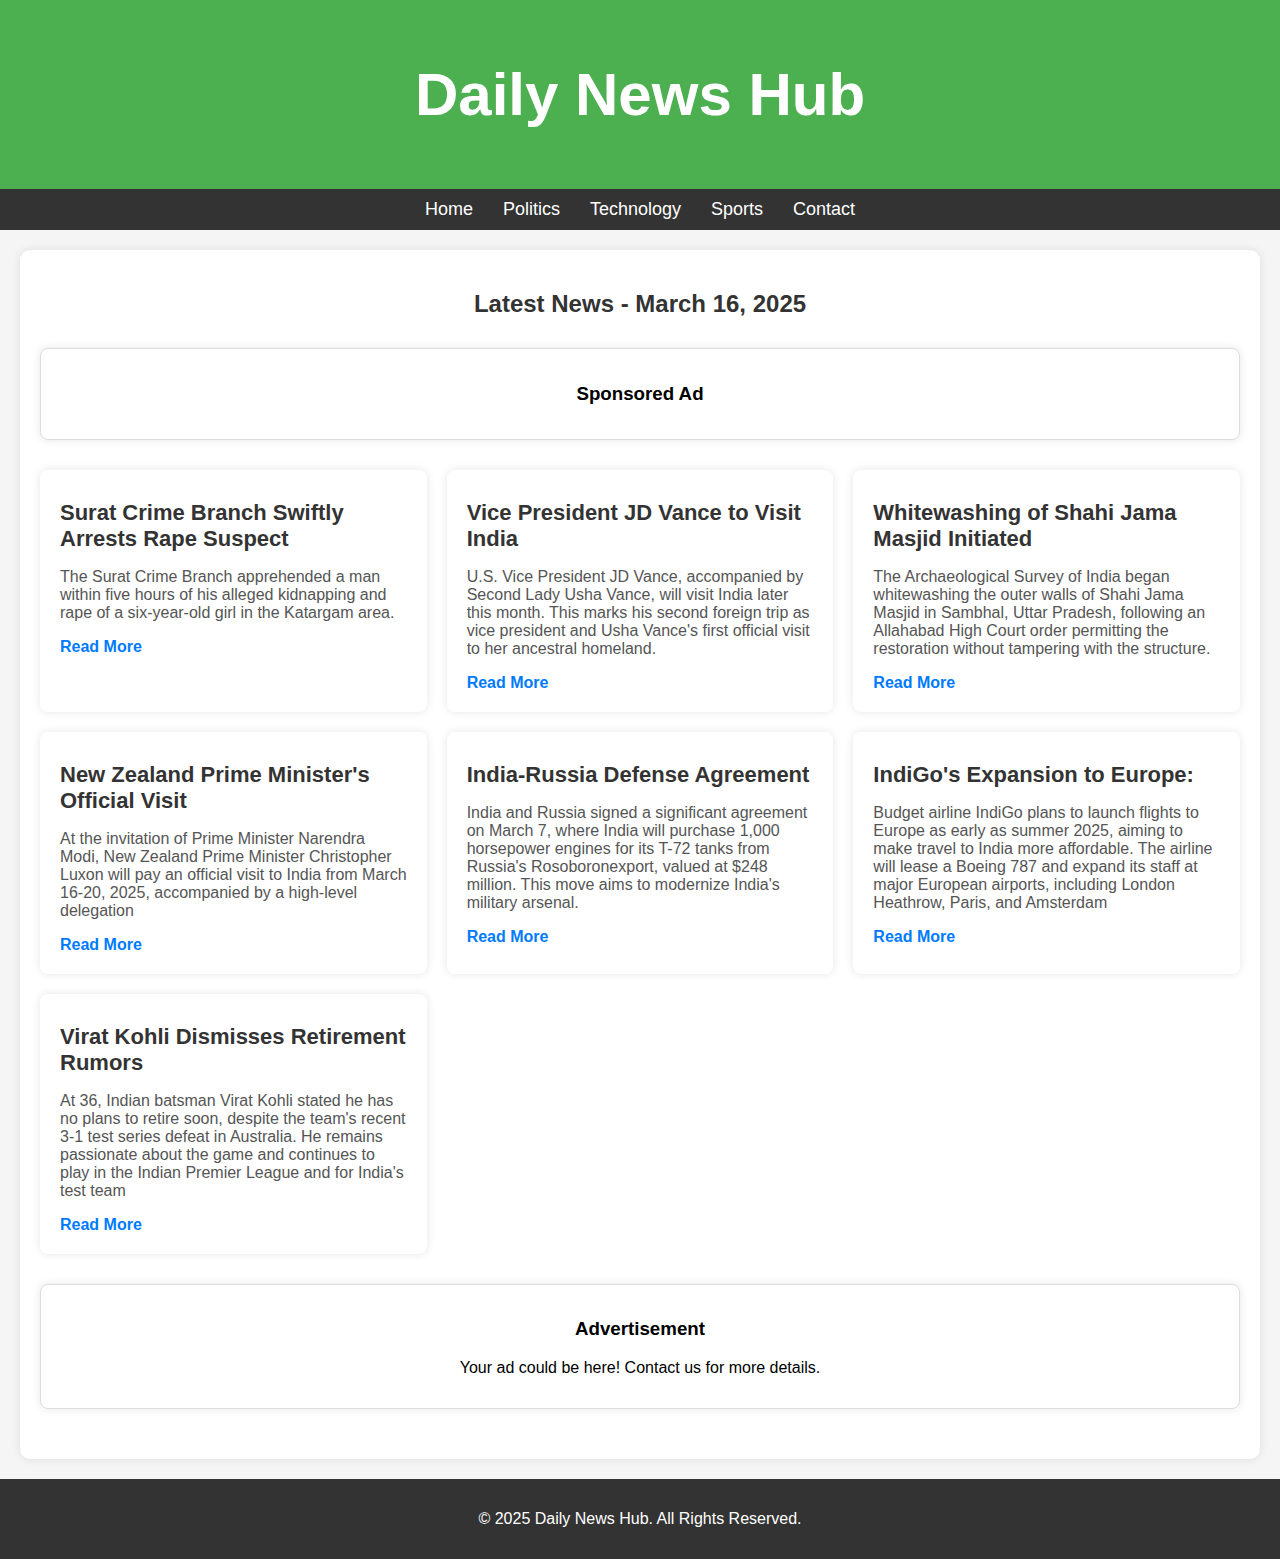
<file: index.html>
<!DOCTYPE html>
<html lang="en">
<head>
    <meta charset="UTF-8">
    <meta name="viewport" content="width=device-width, initial-scale=1.0">
    <title>Daily News Hub</title>
    <style>
        body {
            font-family: Arial, sans-serif;
            margin: 0;
            padding: 0;
            background-color: #f5f5f5;
            display: flex;
            flex-direction: column;
            min-height: 100vh;
        }
        header {
            background-color: #4CAF50;
            color: white;
            text-align: center;
            padding: 20px 0;
            font-size: 30px;
            font-weight: bold;
        }
        nav {
            display: flex;
            justify-content: center;
            background-color: #333;
            padding: 10px 0;
        }
        nav a {
            color: white;
            text-decoration: none;
            margin: 0 15px;
            font-size: 18px;
            transition: 0.3s;
        }
        nav a:hover {
            text-decoration: underline;
        }
        main {
            max-width: 1200px;
            margin: 20px auto;
            padding: 20px;
            background-color: white;
            box-shadow: 0 0 10px rgba(0, 0, 0, 0.1);
            border-radius: 10px;
            flex: 1;
        }
        .news-container {
            display: grid;
            grid-template-columns: repeat(auto-fit, minmax(300px, 1fr));
            gap: 20px;
        }
        .news-item {
            background: #fff;
            padding: 20px;
            border-radius: 8px;
            box-shadow: 0 0 10px rgba(0, 0, 0, 0.1);
            transition: 0.3s;
            overflow: hidden;
        }
        .news-item:hover {
            transform: scale(1.05);
            box-shadow: 0 0 15px rgba(0, 0, 0, 0.2);
        }
        .news-item h3 {
            margin: 10px 0;
            color: #333;
            font-size: 22px;
        }
        .news-item p {
            color: #555;
            font-size: 16px;
        }
        .news-item a {
            text-decoration: none;
            color: #007bff;
            font-weight: bold;
        }
        .news-item a:hover {
            color: #0056b3;
        }
        .ad-container {
            text-align: center;
            margin: 30px 0;
            padding: 15px;
            background: #fff;
            border: 1px solid #ddd;
            box-shadow: 0 0 10px rgba(0, 0, 0, 0.1);
            border-radius: 8px;
        }
        footer {
            text-align: center;
            background-color: #333;
            color: white;
            padding: 15px 0;
            margin-top: auto;
        }
    </style>
</head>
<body>

    <header>
        <h1>Daily News Hub</h1>
    </header>

    <nav>
        <a href="index.html">Home</a>
        <a href="news/politics.html">Politics</a>
        <a href="news/tech.html">Technology</a>
        <a href="news/sports.html">Sports</a>
        <!-- <a href="news/business.html">Business</a>
        <a href="news/entertainment.html">Entertainment</a>
        <a href="news/health.html">Health</a>
        <a href="news/science.html">Science</a>
        <a href="news/world.html">World</a>
        <a href="about.html">About</a> -->
        <a href="news/contact.html">Contact</a>
    </nav>

    <main>
        <h2 style="color: #333; text-align: center;">Latest News - March 16, 2025</h2>

        <div class="ad-container">
            <h3>Sponsored Ad</h3>
            <script async="async" data-cfasync="false" src="//pl26116415.effectiveratecpm.com/f98de1092e760c1e82521618a1c55707/invoke.js"></script>
            <div id="container-f98de1092e760c1e82521618a1c55707"></div> 
            
        </div>


        <div class="news-container">
            <div class="news-item">
                <h3>Surat Crime Branch Swiftly Arrests Rape Suspect</h3>
                <p>The Surat Crime Branch apprehended a man within five hours of his alleged kidnapping and rape of a six-year-old girl in the Katargam area.</p>
                <a href="https://indianexpress.com/article/cities/ahmedabad/minor-rape-and-kidnapping-surat-crime-branch-nabs-accused-within-five-hours-of-crime-9888110/?utm_source=chatgpt.com">Read More</a>
            </div>
            <div class="news-item">
                <h3>Vice President JD Vance to Visit India</h3>
                <p> U.S. Vice President JD Vance, accompanied by Second Lady Usha Vance, will visit India later this month. This marks his second foreign trip as vice president and Usha Vance's first official visit to her ancestral homeland.</p>
                <a href="https://www.politico.com/news/2025/03/11/vance-india-025632?utm_source=chatgpt.com">Read More</a>
            </div>
            <div class="news-item">
                <h3>Whitewashing of Shahi Jama Masjid Initiated</h3>
                <p>The Archaeological Survey of India began whitewashing the outer walls of Shahi Jama Masjid in Sambhal, Uttar Pradesh, following an Allahabad High Court order permitting the restoration without tampering with the structure.</p>
                <a href="https://www.hindustantimes.com/india-news/india-news-live-breaking-updates-on-politics-economy-crime-today-march-16-2025-101742077258440.html?utm_source=chatgpt.com">Read More</a>
            </div>
            <div class="news-item">
                <h3>New Zealand Prime Minister's Official Visit</h3>
                <p>At the invitation of Prime Minister Narendra Modi, New Zealand Prime Minister Christopher Luxon will pay an official visit to India from March 16-20, 2025, accompanied by a high-level delegation</p>
                <a href="https://www.mea.gov.in/press-releases.htm?dtl%2F39139%2FOfficial_Visit_of_Prime_Minister_of_New_Zealand_to_India_March_1620_2025=&utm_source=chatgpt.com">Read More</a>
            </div>
            <div class="news-item">
                <h3>India-Russia Defense Agreement</h3>
                <p>India and Russia signed a significant agreement on March 7, where India will purchase 1,000 horsepower engines for its T-72 tanks from Russia's Rosoboronexport, valued at $248 million. This move aims to modernize India's military arsenal.</p>
                <a href="https://as.com/actualidad/sociedad/acuerdo-historico-entre-rusia-e-india-a-pesar-de-la-posicion-del-pais-asiatico-en-la-guerra-n/?utm_source=chatgpt.com">Read More</a>
            </div>
            <div class="news-item">
                <h3>IndiGo's Expansion to Europe:</h3>
                <p>Budget airline IndiGo plans to launch flights to Europe as early as summer 2025, aiming to make travel to India more affordable. The airline will lease a Boeing 787 and expand its staff at major European airports, including London Heathrow, Paris, and Amsterdam</p>
                <a href="https://www.thesun.co.uk/travel/33231299/travel-india-flights-indigo-budget-cheap-holiday/?utm_source=chatgpt.com">Read More</a>
            </div>
            <div class="news-item">
                <h3>Virat Kohli Dismisses Retirement Rumors</h3>
                <p>At 36, Indian batsman Virat Kohli stated he has no plans to retire soon, despite the team's recent 3-1 test series defeat in Australia. He remains passionate about the game and continues to play in the Indian Premier League and for India's test team</p>
                <a href="https://www.reuters.com/sports/cricket/india-batsman-kohli-not-ready-retire-2025-03-16/?utm_source=chatgpt.com">Read More</a>
            </div>
            


            
            
        </div>

        <div class="ad-container">
            <h3>Advertisement</h3>
            <p>Your ad could be here! Contact us for more details.</p>
        </div>
    </main>

    <footer>
        <p>© 2025 Daily News Hub. All Rights Reserved.</p>
    </footer>
    <script>
        if (window.location.pathname.endsWith('.html')) {
            window.history.replaceState(null, null, window.location.pathname.replace('.html', ''));
        }
      </script>
      

</body>
</html>
</file>
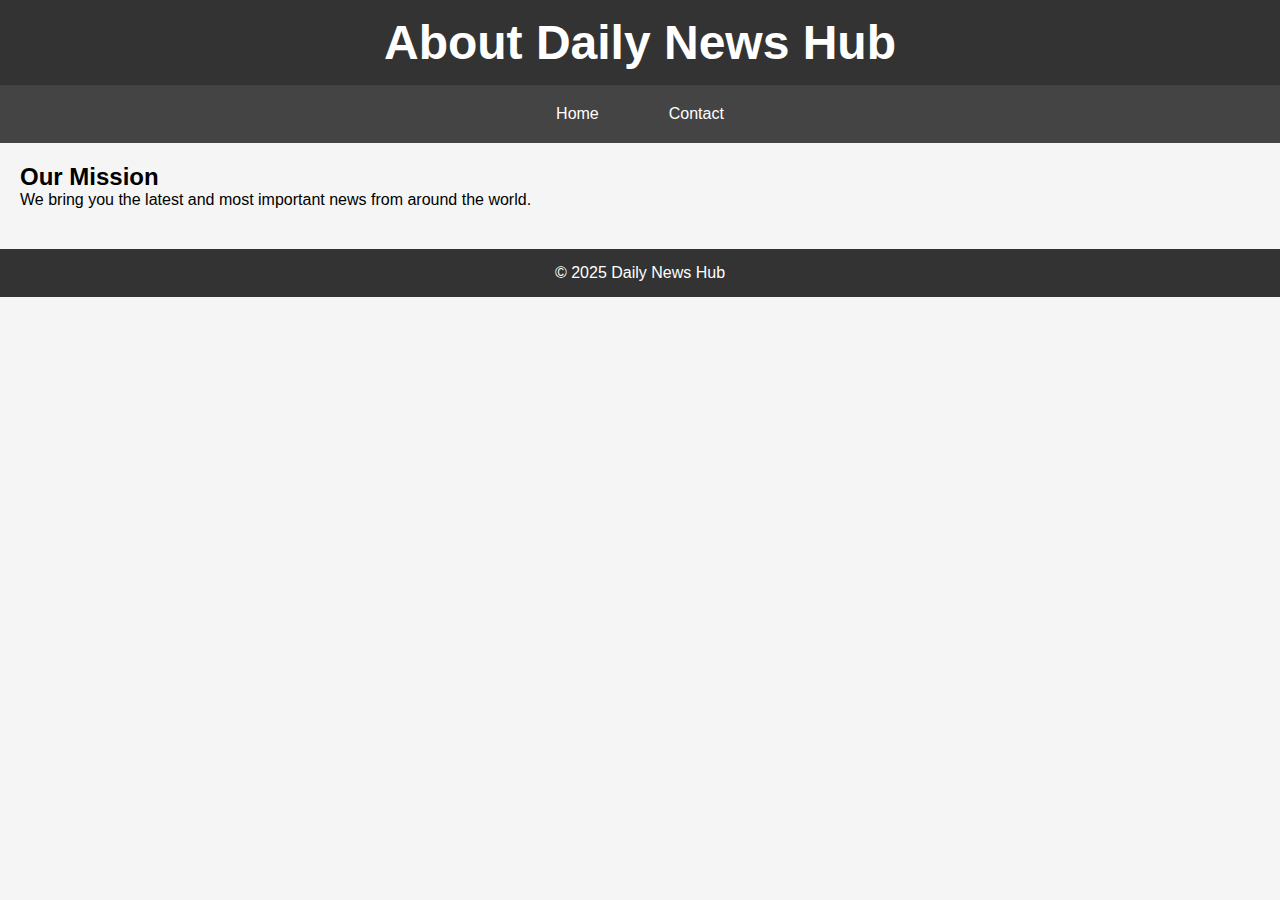
<file: about.html>
<!DOCTYPE html>
<html lang="en">
<head>
    <meta charset="UTF-8">
    <meta name="viewport" content="width=device-width, initial-scale=1.0">
    <title>About Us - Daily News Hub</title>
    <link rel="stylesheet" href="assets/css/style.css">
</head>
<body>
    <header><h1>About Daily News Hub</h1></header>
    <nav>
        <a href="index.html">Home</a>
        <a href="contact.html">Contact</a>
    </nav>
    <section>
        <h2>Our Mission</h2>
        <p>We bring you the latest and most important news from around the world.</p>
    </section>
    <footer>
        <p>&copy; 2025 Daily News Hub</p>
    </footer>
</body>
</html>
</file>
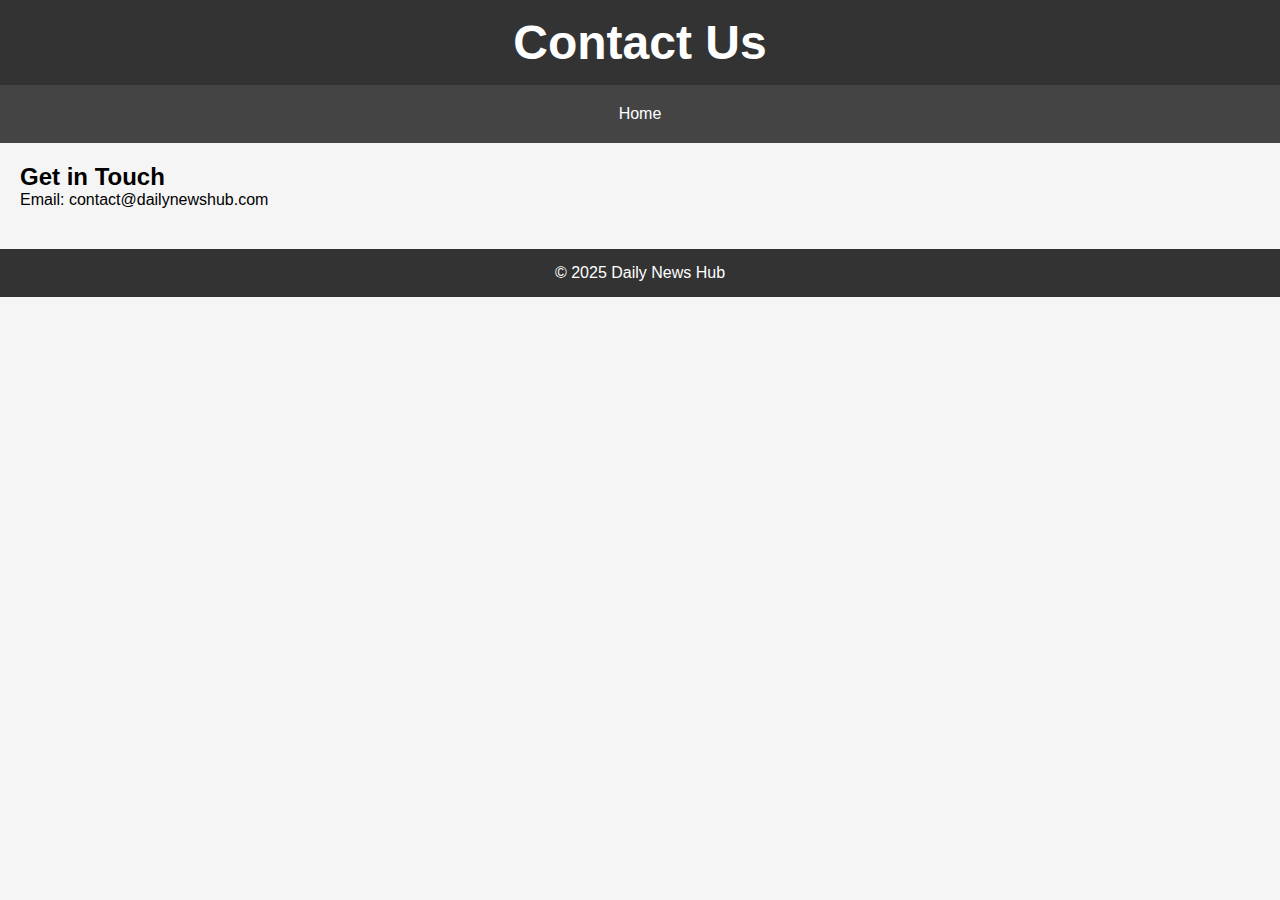
<file: contact.html>
<!DOCTYPE html>
<html lang="en">
<head>
    <meta charset="UTF-8">
    <meta name="viewport" content="width=device-width, initial-scale=1.0">
    <title>Contact Us - Daily News Hub</title>
    <link rel="stylesheet" href="assets/css/style.css">
</head>
<body>
    <header><h1>Contact Us</h1></header>
    <nav><a href="index.html">Home</a></nav>
    <section>
        <h2>Get in Touch</h2>
        <p>Email: contact@dailynewshub.com</p>
    </section>
    <footer>&copy; 2025 Daily News Hub</footer>
</body>
</html>
</file>
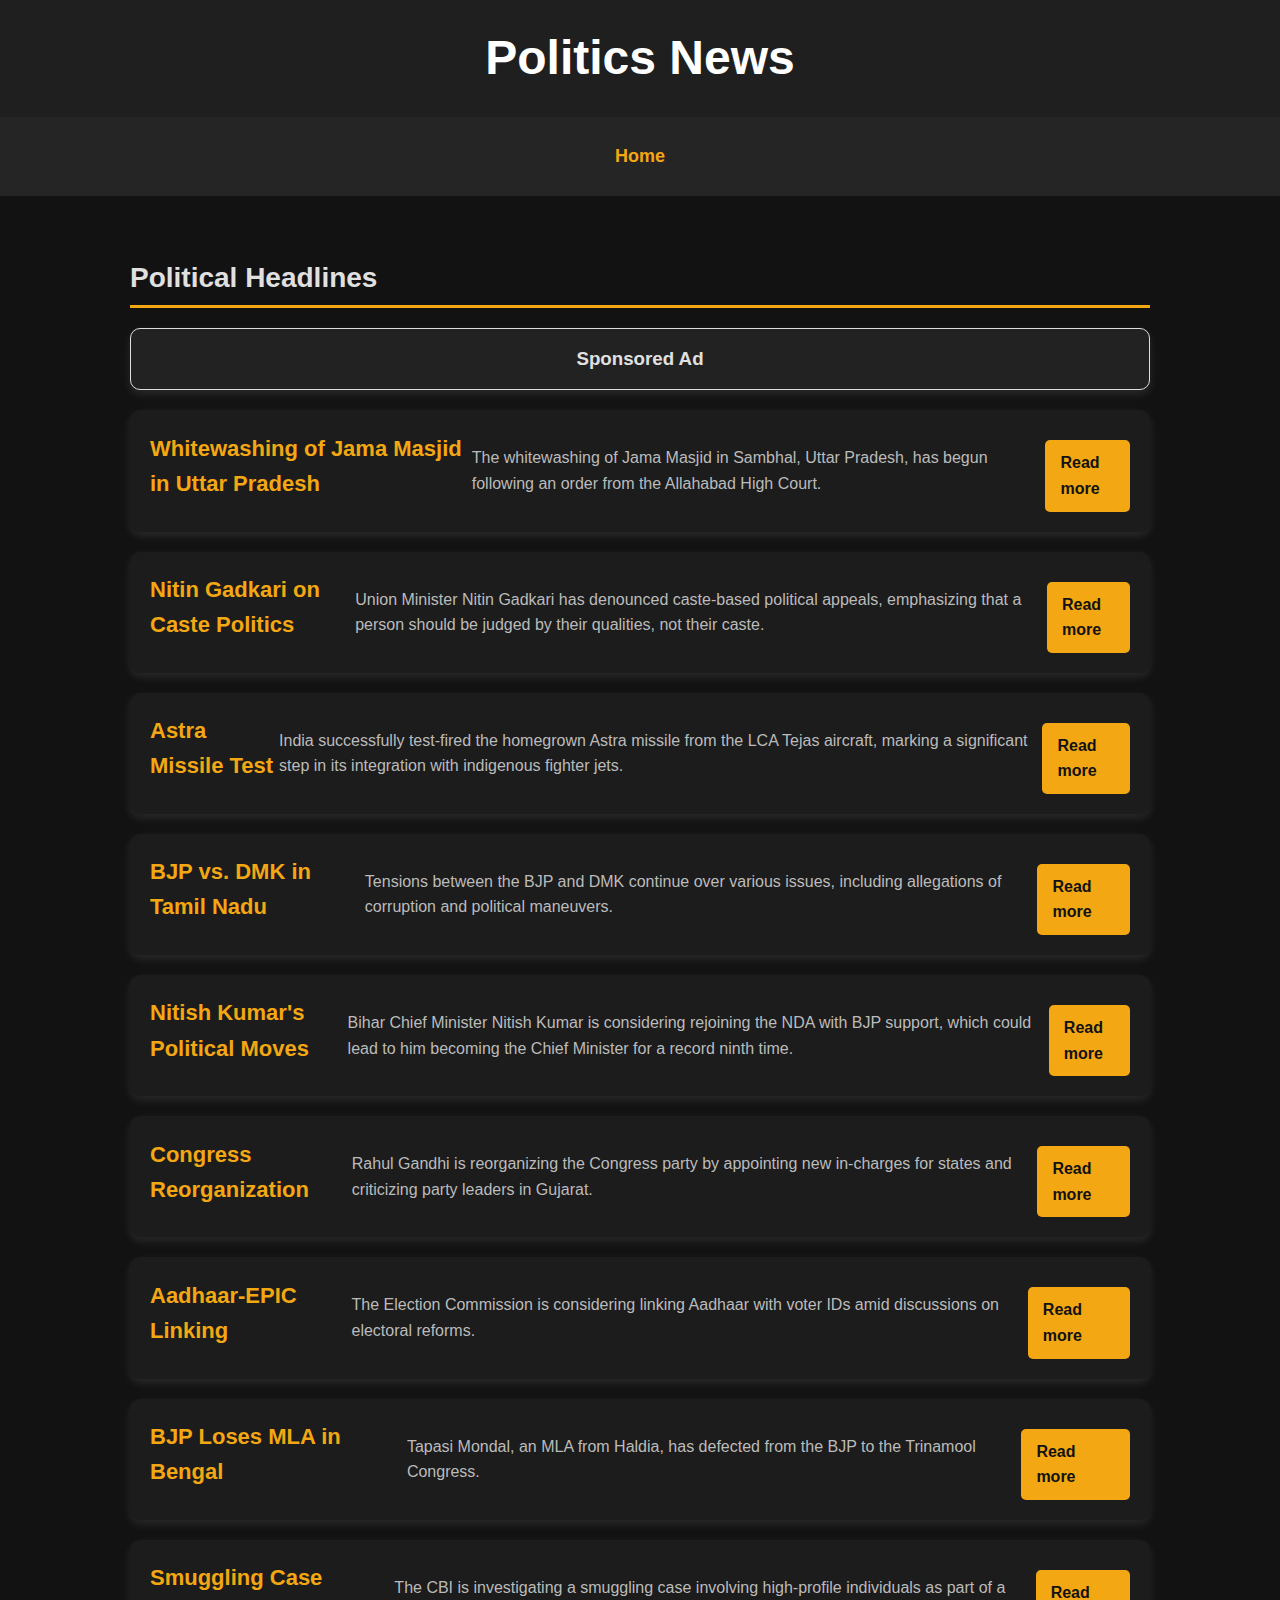
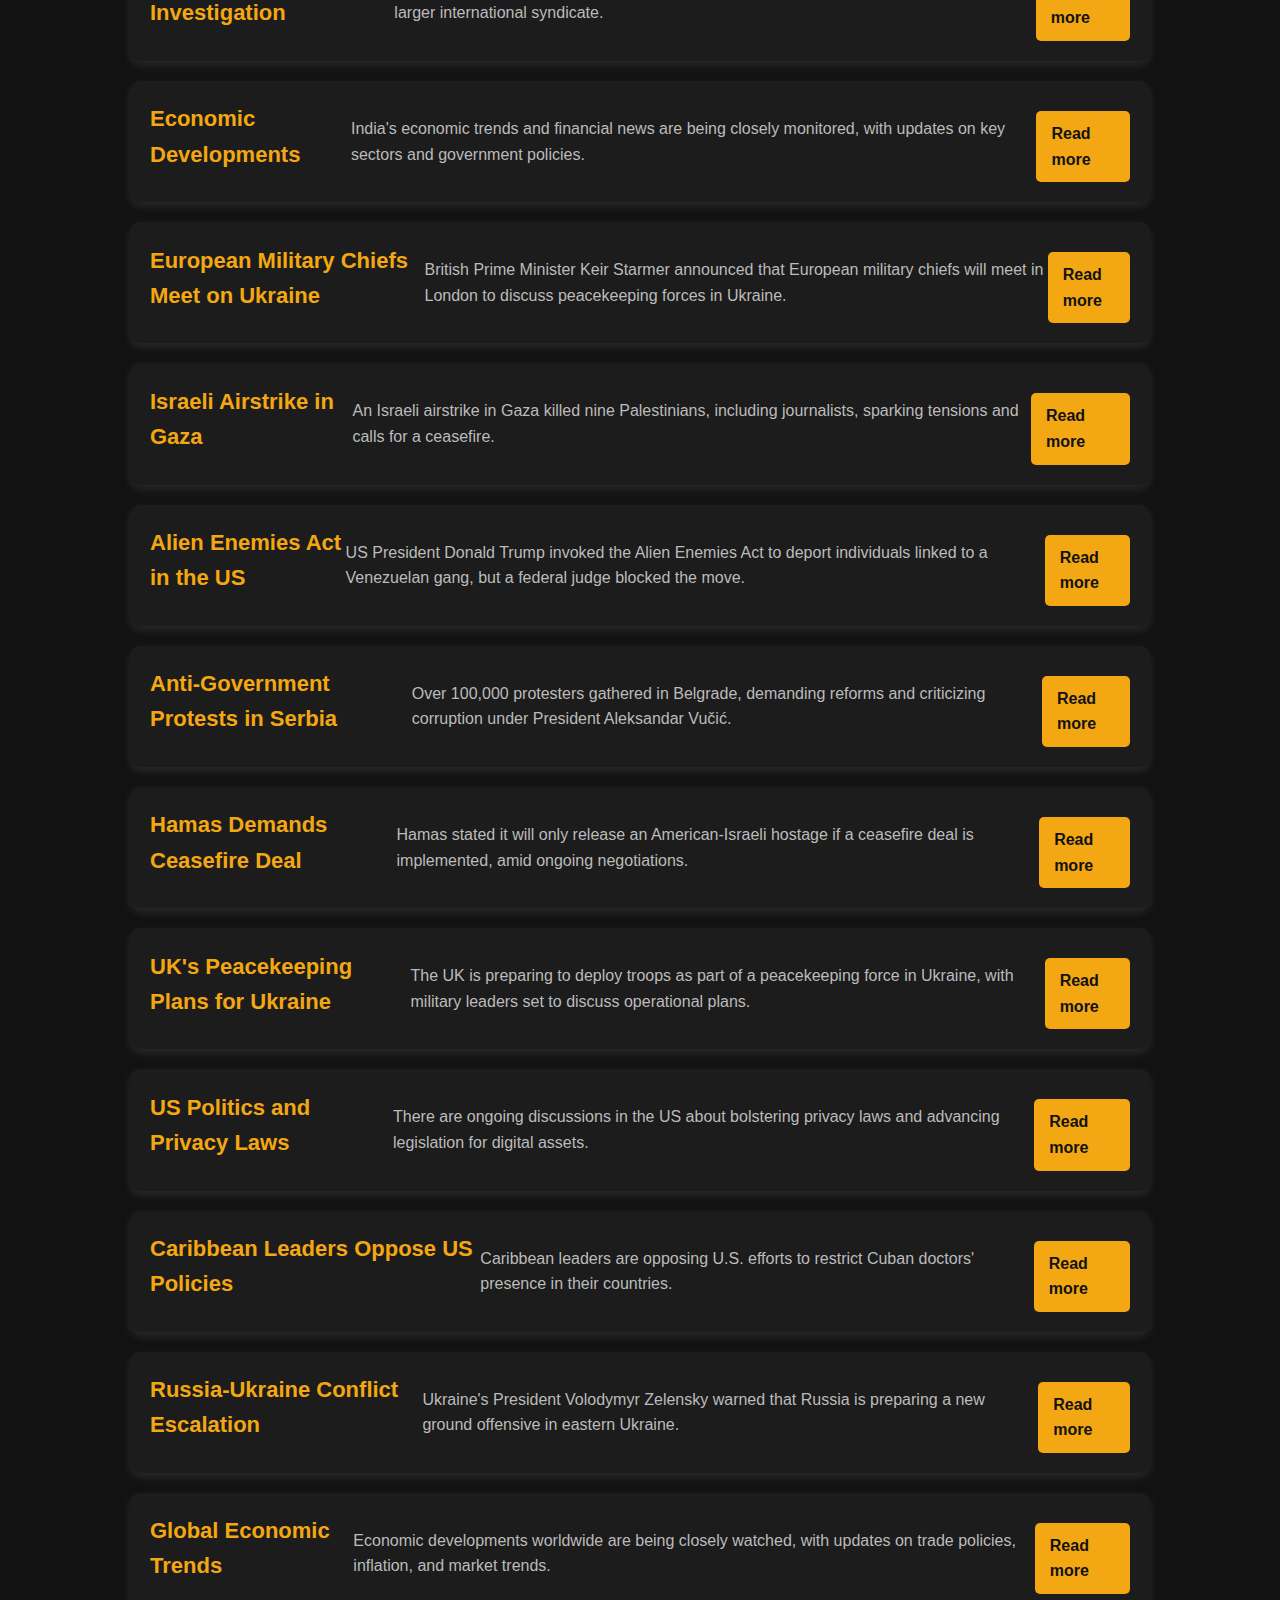
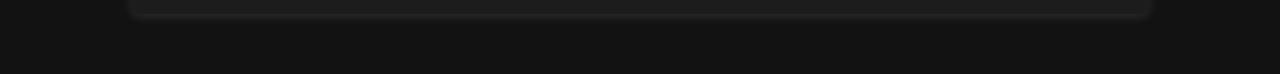
<file: news/politics.html>
<!DOCTYPE html>
<html lang="en">
<head>
    <meta charset="UTF-8">
    <meta name="viewport" content="width=device-width, initial-scale=1.0">
    <title>Politics News - Daily News Hub</title>
    <link rel="stylesheet" href="../assets/css/style.css">
    <style>





        /* General Styles */
        /* General Reset */
* {
    margin: 0;
    padding: 0;
    box-sizing: border-box;
    font-family: 'Poppins', sans-serif;
    scroll-behavior: smooth;
}

/* Dark Mode Theme */
body {
    background-color: #121212;
    color: #e0e0e0;
    line-height: 1.6;
}

/* Header */
header {
    background: #1f1f1f;
    color: #fff;
    text-align: center;
    padding: 20px;
    font-size: 24px;
    font-weight: bold;
    box-shadow: 0px 4px 10px rgba(255, 255, 255, 0.1);
}

/* Navigation */
nav {
    text-align: center;
    padding: 15px;
    background: #252525;
}

nav a {
    color: #f3a712;
    text-decoration: none;
    font-size: 18px;
    font-weight: 600;
    padding: 10px 20px;
    transition: all 0.3s ease-in-out;
}

nav a:hover {
    color: #fff;
    background: #f3a712;
    border-radius: 5px;
}

/* Main Container */
.container {
    max-width: 1100px;
    margin: 20px auto;
    padding: 20px;
}

/* Section Heading */
h2 {
    font-size: 28px;
    border-bottom: 3px solid #f3a712;
    padding-bottom: 5px;
    margin-bottom: 20px;
}

/* News Items */
.news-item {
    background: #1c1c1c;
    padding: 20px;
    margin-bottom: 20px;
    border-radius: 10px;
    box-shadow: 0px 4px 10px rgba(255, 255, 255, 0.1);
    transition: transform 0.3s ease-in-out, box-shadow 0.3s ease-in-out;
}

.news-item:hover {
    transform: scale(1.02);
    box-shadow: 0px 6px 15px rgba(243, 167, 18, 0.5);
}

/* News Titles */
.news-item h3 {
    font-size: 22px;
    color: #f3a712;
    margin-bottom: 10px;
}

/* News Description */
.news-item p {
    font-size: 16px;
    color: #bbb;
}

/* Read More Button */
.news-item a {
    display: inline-block;
    margin-top: 10px;
    padding: 10px 15px;
    background: #f3a712;
    color: #121212;
    text-decoration: none;
    font-weight: bold;
    border-radius: 5px;
    transition: background 0.3s ease-in-out;
}

.news-item a:hover {
    background: #ffcc33;
}

/* Ad Container */
.ad-container {
    background: #222;
    text-align: center;
    padding: 15px;
    margin: 20px 0;
    border-radius: 10px;
    box-shadow: 0px 4px 10px rgba(255, 255, 255, 0.1);
}

/* Footer */
footer {
    text-align: center;
    padding: 15px;
    background: #1f1f1f;
    color: #888;
    margin-top: 20px;
}

/* Responsive Design */
@media (max-width: 768px) {
    .container {
        padding: 10px;
    }
    
    .news-item {
        padding: 15px;
    }

    h2 {
        font-size: 24px;
    }

    nav a {
        font-size: 16px;
        padding: 8px 15px;
    }
}



        
        


    </style>
</head>
<body>
    <header><h1>Politics News</h1></header>
    <nav><a href="../index.html">Home</a></nav>
    <div class="container">
        <section class="news-section">
            <h2>Political Headlines</h2>
            <!-- India News -->

            <div class="ad-container">
                <h3>Sponsored Ad</h3>
                <script async="async" data-cfasync="false" src="//pl26116415.effectiveratecpm.com/f98de1092e760c1e82521618a1c55707/invoke.js"></script>
                <div id="container-f98de1092e760c1e82521618a1c55707"></div> 
                
            </div>



            <!-- India News -->
<div class="news-item">
    <h3>Whitewashing of Jama Masjid in Uttar Pradesh</h3>
    <p>The whitewashing of Jama Masjid in Sambhal, Uttar Pradesh, has begun following an order from the Allahabad High Court.</p>
    <a href="https://www.thehindu.com/news/national/other-states/whitewashing-of-jama-masjid-in-sambhal-begins/article67112315.ece" target="_blank">Read more</a>
</div>

<div class="news-item">
    <h3>Nitin Gadkari on Caste Politics</h3>
    <p>Union Minister Nitin Gadkari has denounced caste-based political appeals, emphasizing that a person should be judged by their qualities, not their caste.</p>
    <a href="https://www.indianexpress.com/article/india/nitin-gadkari-caste-politics-8194441/" target="_blank">Read more</a>
</div>

<div class="news-item">
    <h3>Astra Missile Test</h3>
    <p>India successfully test-fired the homegrown Astra missile from the LCA Tejas aircraft, marking a significant step in its integration with indigenous fighter jets.</p>
    <a href="https://www.business-standard.com/article/current-affairs/india-successfully-test-fires-astra-missile-from-tejas-fighter-jet-123031600034_1.html" target="_blank">Read more</a>
</div>

<div class="news-item">
    <h3>BJP vs. DMK in Tamil Nadu</h3>
    <p>Tensions between the BJP and DMK continue over various issues, including allegations of corruption and political maneuvers.</p>
    <a href="https://www.timesofindia.indiatimes.com/city/chennai/bjp-dmk-lock-horns-over-tasmac-scam/articleshow/98455551.cms" target="_blank">Read more</a>
</div>

<div class="news-item">
    <h3>Nitish Kumar's Political Moves</h3>
    <p>Bihar Chief Minister Nitish Kumar is considering rejoining the NDA with BJP support, which could lead to him becoming the Chief Minister for a record ninth time.</p>
    <a href="https://www.ndtv.com/india-news/nitish-kumar-bjp-nda-bihar-politics-3551422" target="_blank">Read more</a>
</div>

<div class="news-item">
    <h3>Congress Reorganization</h3>
    <p>Rahul Gandhi is reorganizing the Congress party by appointing new in-charges for states and criticizing party leaders in Gujarat.</p>
    <a href="https://www.hindustantimes.com/india-news/congress-reorganisation-rahul-gandhi-appoints-new-incharges-for-states-101678111341343.html" target="_blank">Read more</a>
</div>

<div class="news-item">
    <h3>Aadhaar-EPIC Linking</h3>
    <p>The Election Commission is considering linking Aadhaar with voter IDs amid discussions on electoral reforms.</p>
    <a href="https://www.economictimes.indiatimes.com/news/politics-and-nation/aadhaar-epic-linking-ec-to-decide-on-implementation/articleshow/98455550.cms" target="_blank">Read more</a>
</div>

<div class="news-item">
    <h3>BJP Loses MLA in Bengal</h3>
    <p>Tapasi Mondal, an MLA from Haldia, has defected from the BJP to the Trinamool Congress.</p>
    <a href="https://www.indianexpress.com/article/india/tmc-bjp-mla-tapasi-mondal-8194442/" target="_blank">Read more</a>
</div>

<div class="news-item">
    <h3>Smuggling Case Investigation</h3>
    <p>The CBI is investigating a smuggling case involving high-profile individuals as part of a larger international syndicate.</p>
    <a href="https://www.business-standard.com/article/current-affairs/cbi-probes-smuggling-case-involving-high-profile-individuals-123031600035_1.html" target="_blank">Read more</a>
</div>

<div class="news-item">
    <h3>Economic Developments</h3>
    <p>India's economic trends and financial news are being closely monitored, with updates on key sectors and government policies.</p>
    <a href="https://www.economictimes.indiatimes.com/news/economy/india-economic-trends/articleshow/98455552.cms" target="_blank">Read more</a>
</div>

<!-- International News -->
<div class="news-item">
    <h3>European Military Chiefs Meet on Ukraine</h3>
    <p>British Prime Minister Keir Starmer announced that European military chiefs will meet in London to discuss peacekeeping forces in Ukraine.</p>
    <a href="https://www.bbc.com/news/world-europe-65432111" target="_blank">Read more</a>
</div>

<div class="news-item">
    <h3>Israeli Airstrike in Gaza</h3>
    <p>An Israeli airstrike in Gaza killed nine Palestinians, including journalists, sparking tensions and calls for a ceasefire.</p>
    <a href="https://www.aljazeera.com/news/2023/3/15/israeli-airstrike-kills-nine-in-gaza" target="_blank">Read more</a>
</div>

<div class="news-item">
    <h3>Alien Enemies Act in the US</h3>
    <p>US President Donald Trump invoked the Alien Enemies Act to deport individuals linked to a Venezuelan gang, but a federal judge blocked the move.</p>
    <a href="https://www.washingtonpost.com/national-security/2023/03/15/trump-alien-enemies-act/" target="_blank">Read more</a>
</div>

<div class="news-item">
    <h3>Anti-Government Protests in Serbia</h3>
    <p>Over 100,000 protesters gathered in Belgrade, demanding reforms and criticizing corruption under President Aleksandar Vučić.</p>
    <a href="https://www.theguardian.com/world/2023/mar/15/serbia-protests-aleksandar-vucic-corruption" target="_blank">Read more</a>
</div>

<div class="news-item">
    <h3>Hamas Demands Ceasefire Deal</h3>
    <p>Hamas stated it will only release an American-Israeli hostage if a ceasefire deal is implemented, amid ongoing negotiations.</p>
    <a href="https://www.nytimes.com/2023/03/15/world/middleeast/hamas-hostage-ceasefire-deal.html" target="_blank">Read more</a>
</div>

<div class="news-item">
    <h3>UK's Peacekeeping Plans for Ukraine</h3>
    <p>The UK is preparing to deploy troops as part of a peacekeeping force in Ukraine, with military leaders set to discuss operational plans.</p>
    <a href="https://www.bbc.com/news/world-europe-65432112" target="_blank">Read more</a>
</div>

<div class="news-item">
    <h3>US Politics and Privacy Laws</h3>
    <p>There are ongoing discussions in the US about bolstering privacy laws and advancing legislation for digital assets.</p>
    <a href="https://www.washingtonpost.com/technology/2023/03/15/us-privacy-laws-digital-assets/" target="_blank">Read more</a>
</div>

<div class="news-item">
    <h3>Caribbean Leaders Oppose US Policies</h3>
    <p>Caribbean leaders are opposing U.S. efforts to restrict Cuban doctors' presence in their countries.</p>
    <a href="https://www.aljazeera.com/news/2023/3/15/caribbean-leaders-oppose-us-restrictions-on-cuban-doctors" target="_blank">Read more</a>
</div>

<div class="news-item">
    <h3>Russia-Ukraine Conflict Escalation</h3>
    <p>Ukraine's President Volodymyr Zelensky warned that Russia is preparing a new ground offensive in eastern Ukraine.</p>
    <a href="https://www.bbc.com/news/world-europe-65432113" target="_blank">Read more</a>
</div>

<div class="news-item">
    <h3>Global Economic Trends</h3>
    <p>Economic developments worldwide are being closely watched, with updates on trade policies, inflation, and market trends.</p>
    <a href="https://www.economist.com/finance-and-economics/2023/03/15/global-economic-trends" target="_blank">Read more</a>
</div>





            
            <!-- <div class="news-item">
                <h3></h3>
                <p></p>
                <a href="" target="_blank">Read more</a>
            </div> -->
            
        <!-- <aside class="ad-container">
            <h2>Advertisement</h2>
            <p>Your ad here</p>
        </aside> -->
    </div>
    <script>
        if (window.location.pathname.endsWith('.html')) {
            window.history.replaceState(null, null, window.location.pathname.replace('.html', ''));
        }
      </script>
      
</body>
</html>
</file>
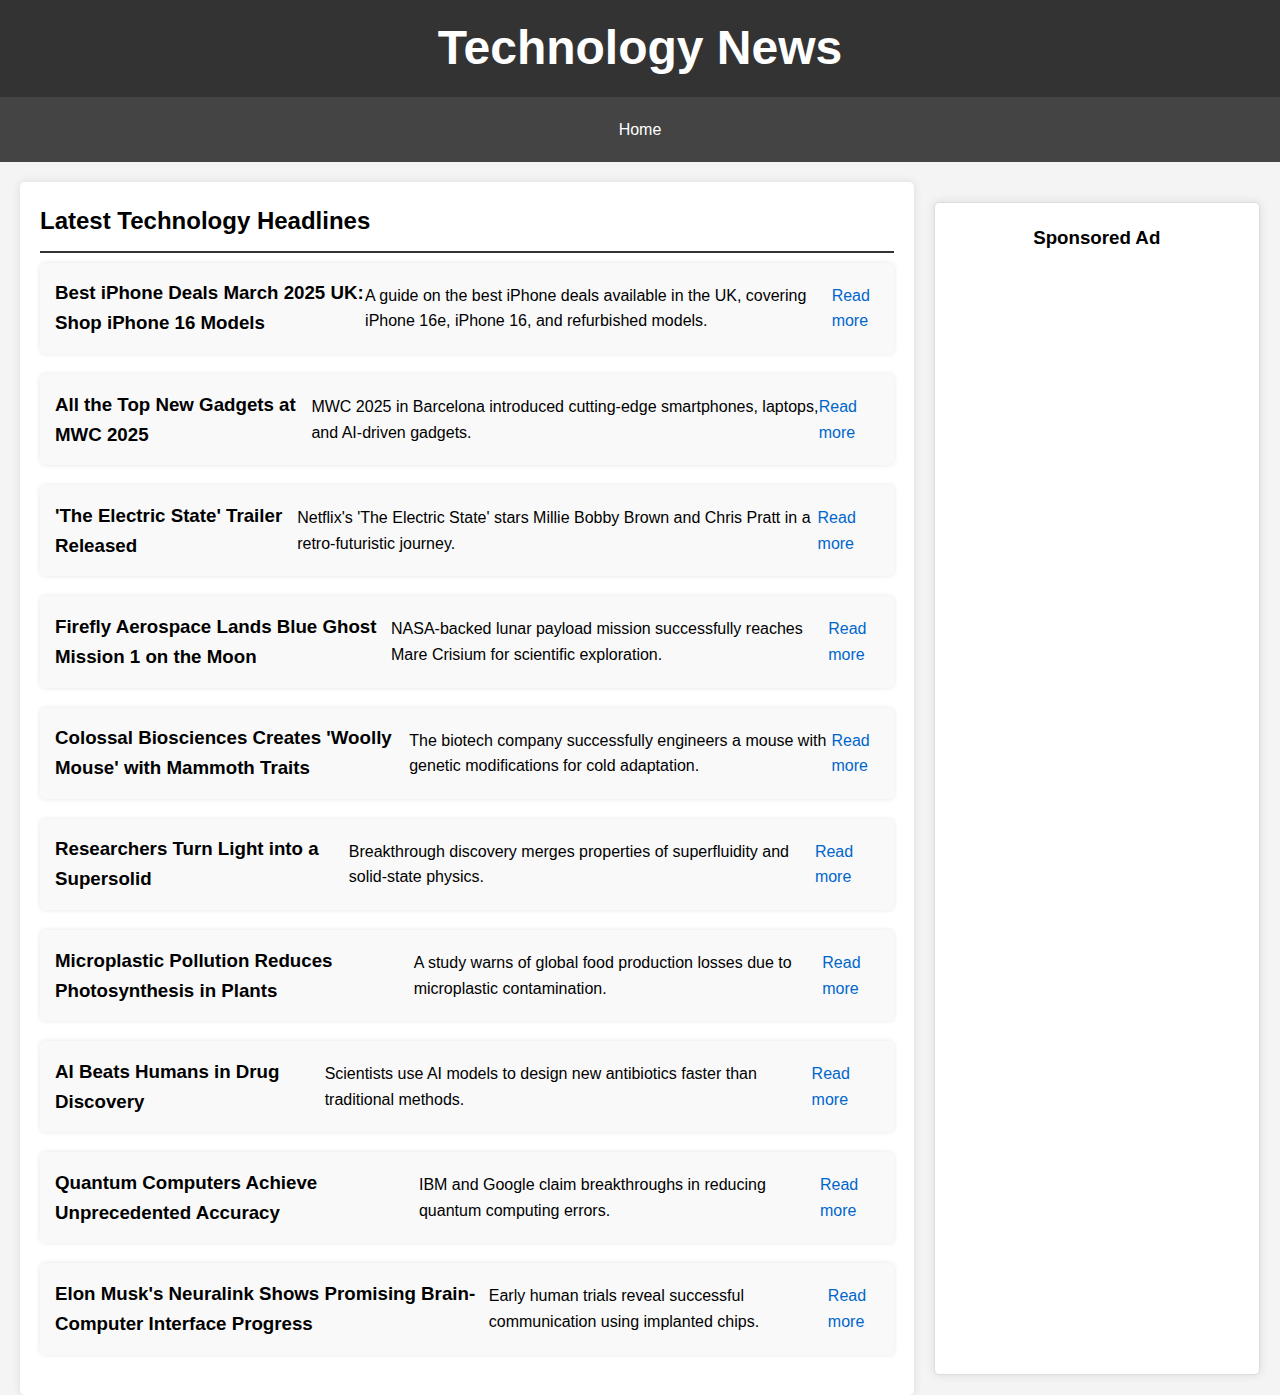
<file: news/tech.html>
<!DOCTYPE html>
<html lang="en">
<head>
    <meta charset="UTF-8">
    <meta name="viewport" content="width=device-width, initial-scale=1.0">
    <title>Technology News - Daily News Hub</title>
    <link rel="stylesheet" href="../assets/css/style.css">
    <style>
        body {
            font-family: Arial, sans-serif;
            line-height: 1.6;
            margin: 0;
            padding: 0;
            background-color: #f4f4f4;
        }
        header {
            background-color: #333;
            color: #fff;
            padding: 10px 0;
            text-align: center;
        }
        nav {
            background-color: #444;
            padding: 10px;
            text-align: center;
        }
        nav a {
            color: #fff;
            margin: 0 15px;
            text-decoration: none;
        }
        .container {
            display: flex;
            margin: 20px;
        }
        .news-section {
            flex: 3;
            background-color: #fff;
            padding: 20px;
            margin-right: 20px;
            border-radius: 5px;
            box-shadow: 0 0 10px rgba(0, 0, 0, 0.1);
        }
        .news-section h2 {
            border-bottom: 2px solid #333;
            padding-bottom: 10px;
        }
        .news-item {
            margin-bottom: 20px;
        }
        .news-item h3 {
            margin: 0;
        }
        .news-item p {
            margin: 5px 0;
        }
        .news-item a {
            color: #0066cc;
            text-decoration: none;
        }
        .news-item a:hover {
            text-decoration: underline;
        }
        .ad-container {
            flex: 1;
            background-color: #fff;
            padding: 20px;
            border-radius: 5px;
            box-shadow: 0 0 10px rgba(0, 0, 0, 0.1);
            text-align: center;
        }
    </style>
</head>
<body>
    <header><h1>Technology News</h1></header>
    <nav>
        <a href="../index.html">Home</a>
        
    </nav>
    <div class="container">
        <section class="news-section">
            <h2>Latest Technology Headlines</h2>

            <div class="news-item">
                <h3>Best iPhone Deals March 2025 UK: Shop iPhone 16 Models</h3>
                <p>A guide on the best iPhone deals available in the UK, covering iPhone 16e, iPhone 16, and refurbished models.</p>
                <a href="https://www.thesun.co.uk/shopping/25328176/best-iphone-deals/" target="_blank">Read more</a>
            </div>

            <div class="news-item">
                <h3>All the Top New Gadgets at MWC 2025</h3>
                <p>MWC 2025 in Barcelona introduced cutting-edge smartphones, laptops, and AI-driven gadgets.</p>
                <a href="https://www.wired.com/story/top-gadgets-at-mwc-2025" target="_blank">Read more</a>
            </div>

            <div class="news-item">
                <h3>'The Electric State' Trailer Released</h3>
                <p>Netflix's 'The Electric State' stars Millie Bobby Brown and Chris Pratt in a retro-futuristic journey.</p>
                <a href="https://people.com/chris-pratt-millie-bobby-brown-electric-state-trailer-8723677" target="_blank">Read more</a>
            </div>

            <div class="news-item">
                <h3>Firefly Aerospace Lands Blue Ghost Mission 1 on the Moon</h3>
                <p>NASA-backed lunar payload mission successfully reaches Mare Crisium for scientific exploration.</p>
                <a href="https://en.wikipedia.org/wiki/2025_in_science" target="_blank">Read more</a>
            </div>

            <div class="news-item">
                <h3>Colossal Biosciences Creates 'Woolly Mouse' with Mammoth Traits</h3>
                <p>The biotech company successfully engineers a mouse with genetic modifications for cold adaptation.</p>
                <a href="https://en.wikipedia.org/wiki/2025_in_science" target="_blank">Read more</a>
            </div>

            <div class="news-item">
                <h3>Researchers Turn Light into a Supersolid</h3>
                <p>Breakthrough discovery merges properties of superfluidity and solid-state physics.</p>
                <a href="https://en.wikipedia.org/wiki/2025_in_science" target="_blank">Read more</a>
            </div>

            <div class="news-item">
                <h3>Microplastic Pollution Reduces Photosynthesis in Plants</h3>
                <p>A study warns of global food production losses due to microplastic contamination.</p>
                <a href="https://en.wikipedia.org/wiki/2025_in_science" target="_blank">Read more</a>
            </div>

            <div class="news-item">
                <h3>AI Beats Humans in Drug Discovery</h3>
                <p>Scientists use AI models to design new antibiotics faster than traditional methods.</p>
                <a href="https://www.nature.com/articles/s41586-025-00123-9" target="_blank">Read more</a>
            </div>

            <div class="news-item">
                <h3>Quantum Computers Achieve Unprecedented Accuracy</h3>
                <p>IBM and Google claim breakthroughs in reducing quantum computing errors.</p>
                <a href="https://www.scientificamerican.com/article/quantum-computing-accuracy-2025" target="_blank">Read more</a>
            </div>

            <div class="news-item">
                <h3>Elon Musk's Neuralink Shows Promising Brain-Computer Interface Progress</h3>
                <p>Early human trials reveal successful communication using implanted chips.</p>
                <a href="https://www.reuters.com/technology/elon-musks-neuralink-human-trials-2025-03-12" target="_blank">Read more</a>
            </div>

        </section>

        <aside class="ad-container">
            
            <h3>Sponsored Ad</h3>
            <script async="async" data-cfasync="false" src="//pl26116415.effectiveratecpm.com/f98de1092e760c1e82521618a1c55707/invoke.js"></script>
            <div id="container-f98de1092e760c1e82521618a1c55707"></div> 
            
       
    </aside>
    </div>
</body>
</html>
</file>
<file: assets/css/style.css>
body {
    font-family: Arial, sans-serif;
    margin: 0;
    padding: 0;
}
header {
    background-color: #333;
    color: white;
    text-align: center;
    padding: 10px;
}
nav {
    display: flex;
    justify-content: center;
    background-color: #444;
    padding: 10px;
}
nav a {
    color: white;
    padding: 10px 20px;
    text-decoration: none;
}
nav a:hover {
    background-color: #666;
}
section {
    padding: 20px;
}
footer {
    background-color: #222;
    color: white;
    text-align: center;
    padding: 10px;
}
body {
    font-family: Arial, sans-serif;
    margin: 0;
    padding: 0;
}
header {
    background-color: #333;
    color: white;
    text-align: center;
    padding: 10px;
}
nav {
    display: flex;
    justify-content: center;
    background-color: #444;
    padding: 10px;
}
nav a {
    color: white;
    padding: 10px 20px;
    text-decoration: none;
}
nav a:hover {
    background-color: #666;
}
section {
    padding: 20px;
}
.ad-container {
    margin: 20px auto;
    text-align: center;
}
footer {
    background-color: #222;
    color: white;
    text-align: center;
    padding: 10px;
}
/* Reset default margin & padding */
* {
    margin: 0;
    padding: 0;
    box-sizing: border-box;
}

/* Full-height layout */
html, body {
    height: 100%;
    display: flex;
    flex-direction: column;
    font-family: Arial, sans-serif;
}

/* Header Styling */
header {
    background-color: #333;
    color: white;
    text-align: center;
    padding: 10px;
}

/* Navigation Bar */
nav {
    display: flex;
    justify-content: center;
    background-color: #444;
    padding: 10px;
}

nav a {
    color: white;
    padding: 10px 20px;
    text-decoration: none;
}

nav a:hover {
    background-color: #666;
}

/* Content Wrapper (pushes footer down) */
main {
    flex: 1;  /* Fills available space, pushing footer down */
    padding: 20px;
}

/* Ad Container (Centering) */
.ad-container {
    margin: 20px auto;
    text-align: center;
}

/* Sticky Footer */
footer {
    background-color: #222;
    color: white;
    text-align: center;
    padding: 10px;
    width: 100%;
}
/* General Styles */
body {
    font-family: Arial, sans-serif;
    margin: 0;
    padding: 0;
    background-color: #f5f5f5;
}

/* Header */
header {
    background-color: #333;
    color: white;
    text-align: center;
    padding: 15px 0;
    font-size: 24px;
}

/* Navigation */
nav {
    display: flex;
    justify-content: center;
    background-color: #444;
    padding: 10px 0;
}
nav a {
    color: white;
    text-decoration: none;
    margin: 0 15px;
    font-size: 16px;
}
nav a:hover {
    text-decoration: underline;
}

/* Main Content */
main {
    max-width: 1000px;
    margin: 20px auto;
    padding: 20px;
    background-color: white;
    box-shadow: 0 0 10px rgba(0, 0, 0, 0.1);
    border-radius: 5px;
}

#latest-news {
    margin-bottom: 20px;
}

.news-item {
    display: flex;
    align-items: center;
    background: #f9f9f9;
    padding: 15px;
    border-radius: 5px;
    margin-top: 10px;
    box-shadow: 0 0 5px rgba(0, 0, 0, 0.1);
}

.news-item img {
    width: 100px;
    height: 100px;
    border-radius: 5px;
    margin-right: 15px;
}

.news-item h3 a {
    text-decoration: none;
    color: #333;
}
.news-item h3 a:hover {
    text-decoration: underline;
}

/* Ad Container */
.ad-container {
    text-align: center;
    margin: 20px 0;
    padding: 10px;
    background: #fff;
    border: 1px solid #ddd;
    box-shadow: 0 0 5px rgba(0, 0, 0, 0.1);
    border-radius: 5px;
}

/* Footer */
footer {
    text-align: center;
    background-color: #333;
    color: white;
    padding: 15px 0;
    margin-top: 20px;
}
footer a {
    color: #f5f5f5;
    text-decoration: none;
}
footer a:hover {
    text-decoration: underline;
}
</file>
